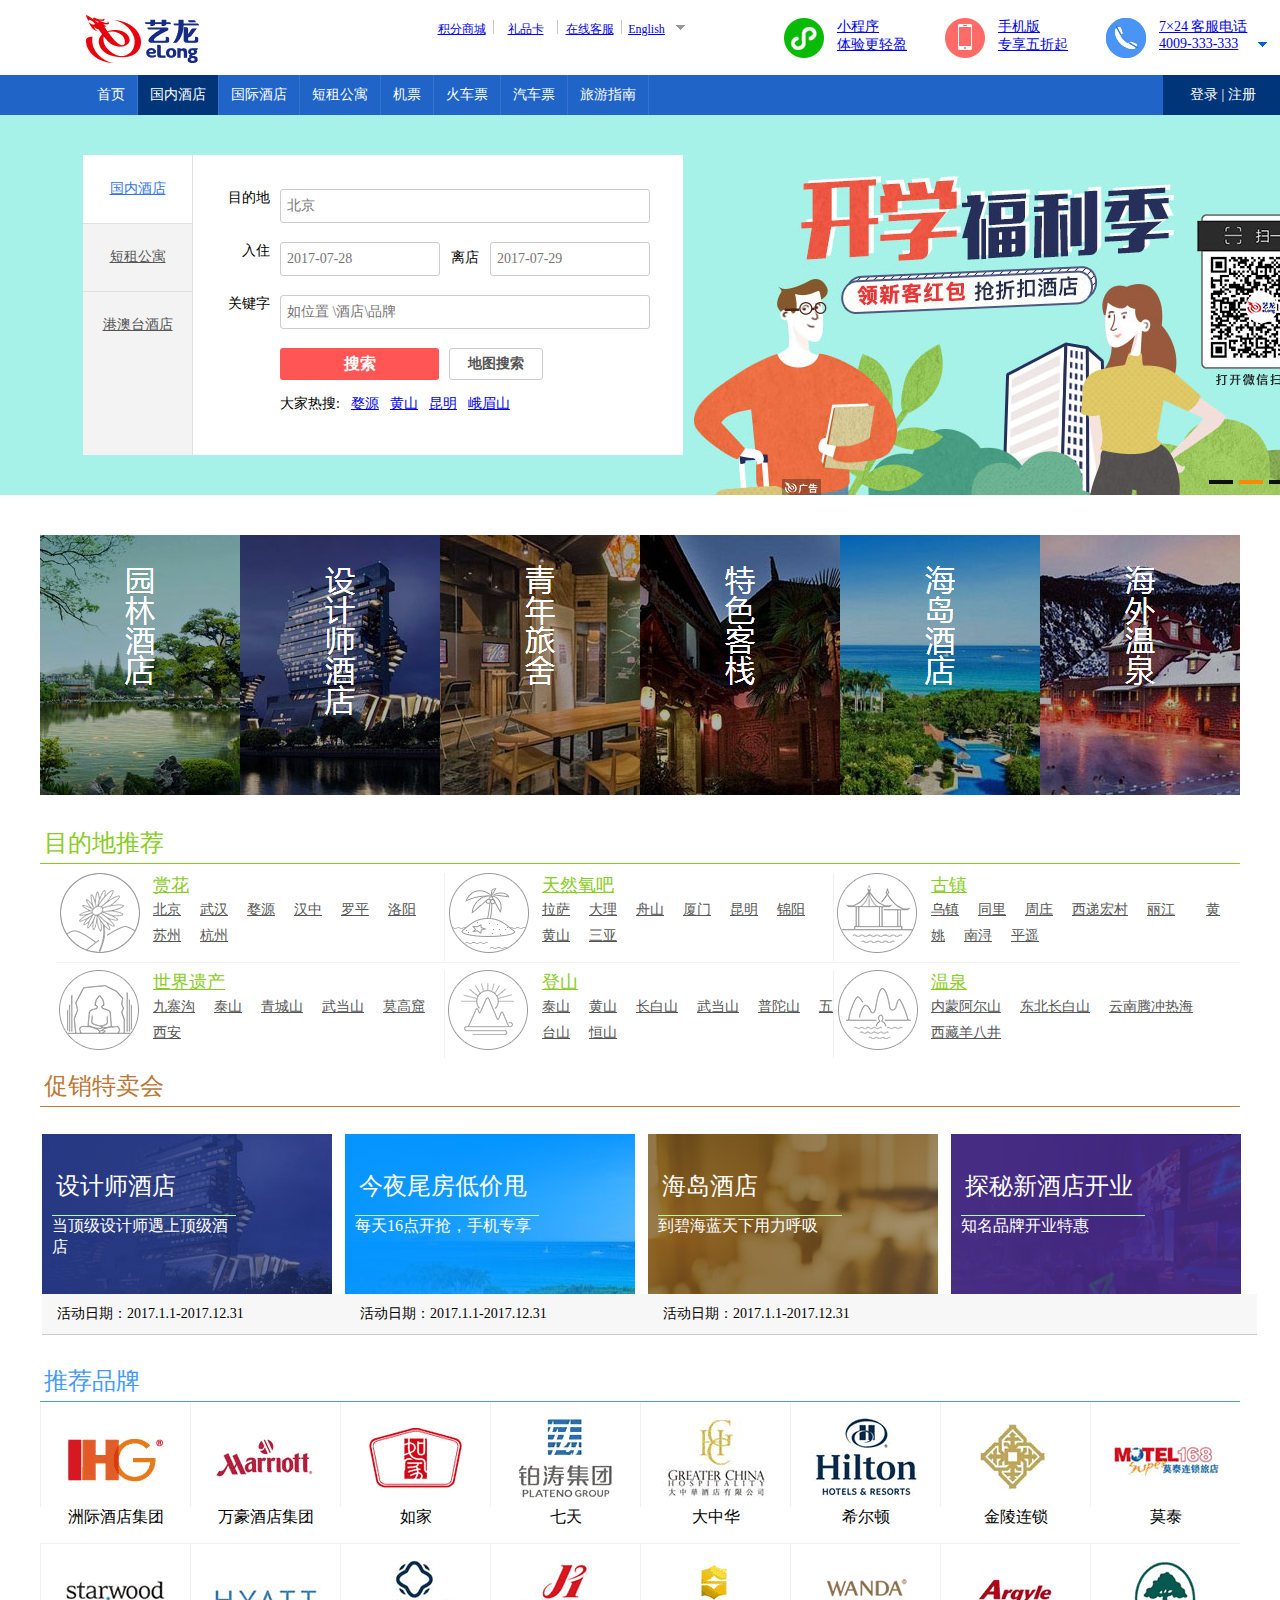
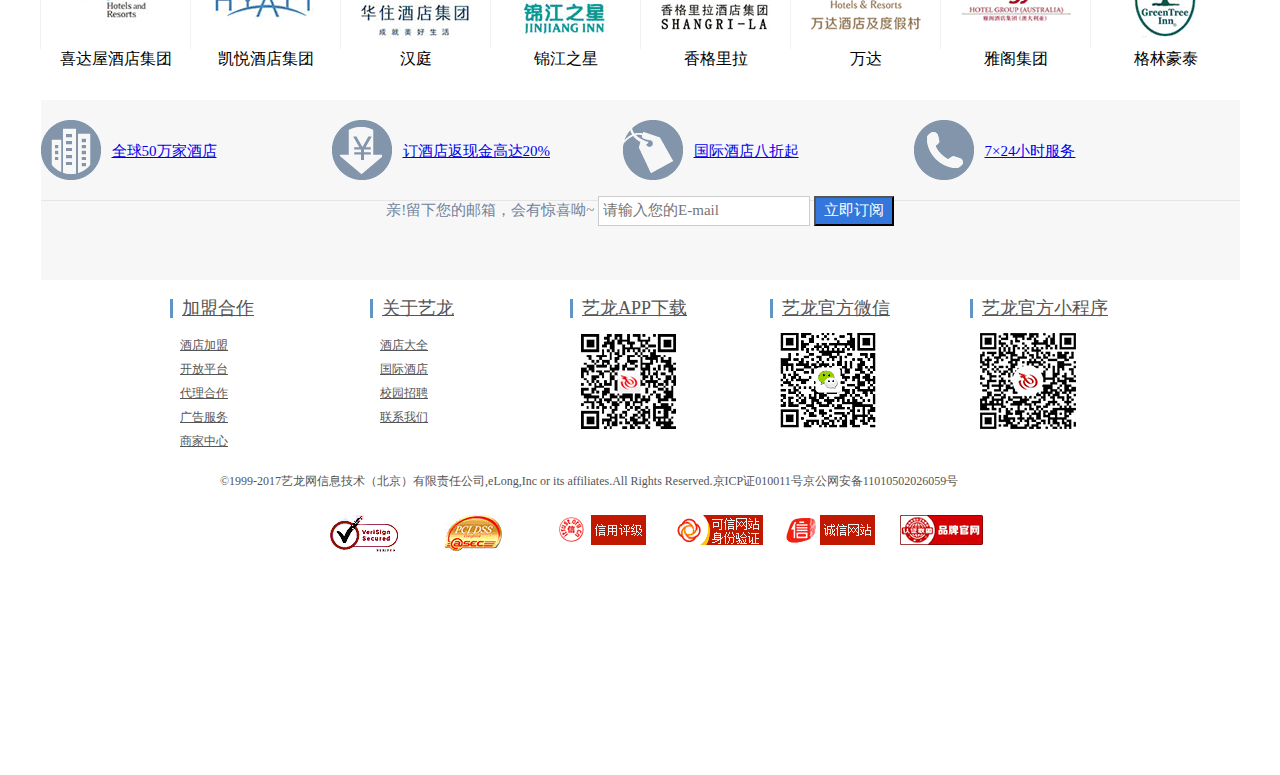
<file: index.html>
<!DOCTYPE html>
<html>
<head lang="en">
    <meta charset="UTF-8">
    <title>艺龙旅游</title>
    <link rel="icon" href="http://www.elongstatic.com/common/pic/favicon.ico?t=201411070740" type="image/x-icon">
    <link rel="stylesheet" href="css/reset.css">
    <link rel="stylesheet" href="css/index.css">
</head>
<body>
    <div class="box">
<!--head部分开始-->
        <div class="head">
            <div class="h-left">
                <h1><a href="#">艺龙旅游</a></h1>
            </div>
            <div class="h-middle">
                <ul>
                    <li><a href="#">积分商城</a></li>
                    <li><a href="#">礼品卡</a></li>
                    <li><a href="#">在线客服</a></li>
                    <li><a href="#">English</a></li>
                </ul>
            </div>
            <div class="h-right">
                <ul>
                    <li>
                        <p><a href="#">小程序</a></p>
                        <p><a href="#">体验更轻盈</a></p>
                    </li>
                    <li class="h-right-coin2">
                        <p><a href="#">手机版</a></p>
                        <p><a href="#">专享五折起</a></p>
                    </li>
                    <li class="h-right-coin3">
                        <p><a href="#">7×24&nbsp;客服电话</a></p>
                        <p class="coin3-p"><a href="#">4009-333-333</a></p>
                    </li>
                </ul>
            </div>
        </div>
<!--head部分完成-->
        <div class="nav">
            <ul>
                <li>首页</li>
                <li class="n-current">国内酒店</li>
                <li>国际酒店</li>
                <li>短租公寓</li>
                <li>机票</li>
                <li>火车票</li>
                <li>汽车票</li>
                <li>旅游指南</li>
            </ul>
            <div>登录<span>&nbsp;|&nbsp;</span>注册</div>
        </div>
        <div class="banner">
            <form action="">
                <div class="f-left">
                    <ul>
                        <li class="current-1"><a href="" class="current-2">国内酒店</a></li>
                        <li><a href="">短租公寓</a></li>
                        <li><a href="">港澳台酒店</a></li>
                    </ul>
                </div>
                <div class="f-right">
                    <ul>
                        <li><label for="mudi">目的地</label></li>
                        <li><label for="ruzhu">入住</label></li>
                        <li><label for="guanjian">关键字</label></li>
                    </ul>
                    <ul class="ul2">
                        <li>
                            <input type="text" name="mudi" id="mudi" class="length" placeholder="北京" required/>
                        </li>
                        <li>
                            <input type="text" name="ruzhu" id="ruzhu" class="short" placeholder="2017-07-28" required/>
                            <label for="lidian">离店</label>
                            <input type="text" name="lidian" class="short" id="lidian" placeholder="2017-07-29" required/>
                        </li>
                        <li>
                            <input type="text" name="guanjian" id="guanjian" class="length" placeholder="如位置 \酒店\品牌" required/>
                        </li>
                        <li>
                            <input type="submit" class="btn1" value="搜索"/>
                            <input type="submit" class="btn2" value="地图搜索"/>
                        </li>
                        <li>
                            <dl>
                                <dt class="f">大家热搜:</dt>
                                <dd class="r"><a href="#">婺源</a></dd>
                                <dd class="r"><a href="#">黄山</a></dd>
                                <dd class="r"><a href="#">昆明</a></dd>
                                <dd class="r"><a href="#">峨眉山</a></dd>
                            </dl>
                        </li>
                    </ul>
                </div>
            </form>
            <ul class="btn3">
                <li class="btn33"></li>
                <li class="current-3 btn33"></li>
                <li class="btn33"></li>
            </ul>
        </div>
    </div>
<!--首屏结束-->
<!--第二个页面开始-->
    <div class="page2">
        <ul class="ul2">
            <li class="li2 li21"><a href="#"><img src="image/p-one.png" alt=""/></a></li>
            <li class="li2 li22"><a href="#"><img src="image/p-two.png" alt=""/></a></li>
            <li class="li2 li23"><a href="#"><img src="image/p-third.png" alt=""/></a></li>
            <li class="li2 li24"><a href="#"><img src="image/p-forth.png" alt=""/></a></li>
            <li class="li2 li25"><a href="#"><img src="image/p-five.png" alt=""/></a></li>
            <li class="li2 li26"><a href="#"><img src="image/p-six.png" alt=""/></a></li>
        </ul>
       <div class="page2-2">
            <h2>目的地推荐</h2>
            <ul>
                <li>
                    <dl>
                        <dt><a href="">赏花</a></dt>
                        <dd>
                            <a href="">北京</a>
                            <a href="">武汉</a>
                            <a href="">婺源</a>
                            <a href="">汉中</a>
                            <a href="">罗平</a>
                            <a href="">洛阳</a>
                            <a href="">苏州</a>
                            <a href="">杭州</a>
                        </dd>
                    </dl>
                    <dl class="dl1">
                        <dt><a href="">天然氧吧</a></dt>
                        <dd>
                            <a href="">拉萨</a>
                            <a href="">大理</a>
                            <a href="">舟山</a>
                            <a href="">厦门</a>
                            <a href="">昆明</a>
                            <a href="">锦阳</a>
                            <a href="">黄山</a>
                            <a href="">三亚</a>
                        </dd>
                    </dl>
                    <dl class="dl2">
                        <dt><a href="">古镇</a></dt>
                        <dd>
                            <a href="">乌镇</a>
                            <a href="">同里</a>
                            <a href="">周庄</a>
                            <a href="">西递宏村</a>
                            <a href="">丽江</a>
                            &nbsp;&nbsp;
                            <a href="">黄姚</a>
                            <a href="">南浔</a>
                            <a href="">平遥</a>
                        </dd>
                    </dl>

                </li>
                <li>
                    <dl class="dl3">
                        <dt><a href="">世界遗产</a></dt>
                        <dd>
                            <a href="">九寨沟</a>
                            <a href="">泰山</a>
                            <a href="">青城山</a>
                            <a href="">武当山</a>
                            <a href="">莫高窟</a>
                            <a href="">西安</a>
                        </dd>
                    </dl>
                    <dl class="dl4">
                        <dt><a href="">登山</a></dt>
                        <dd>
                            <a href="">泰山</a>
                            <a href="">黄山</a>
                            <a href="">长白山</a>
                            <a href="">武当山</a>
                            <a href="">普陀山</a>
                            <a href="">五台山</a>
                            <a href="">恒山</a>
                        </dd>
                    </dl>
                    <dl class="dl5">
                        <dt><a href="">温泉</a></dt>
                        <dd>
                            <a href="">内蒙阿尔山</a>
                            <a href="">东北长白山</a>
                            <a href="">云南腾冲热海</a>
                            <a href="">西藏羊八井</a>
                        </dd>
                    </dl>
                </li>
            </ul>
        </div>
        <div class="page2-2 page2-3">
            <h2>促销特卖会</h2>
            <ul>
                <li>
                    <div class="photo inpublic1">
                        <div class="inpublic2">
                           <h2>设计师酒店</h2>
                            <p>当顶级设计师遇上顶级酒店</p>
                        </div>
                    </div>
                    <div class="txt">活动日期：2017.1.1-2017.12.31</div>
                </li>
                <li>
                    <div class="photo1 inpublic1 ">
                        <div class="inpublic2">
                            <h2> 今夜尾房低价甩</h2>
                            <p>每天16点开抢，手机专享</p>
                        </div>
                    </div>
                    <div class="txt">活动日期：2017.1.1-2017.12.31</div>
                </li>
                <li>
                    <div class="photo2 inpublic1">
                        <div class="inpublic2">
                            <h2>海岛酒店</h2>
                            <p>到碧海蓝天下用力呼吸</p>
                        </div>
                    </div>
                    <div class="txt">活动日期：2017.1.1-2017.12.31</div>
                </li>
                <li>
                    <div class="photo3 inpublic1">
                        <div class="inpublic2">
                            <h2>探秘新酒店开业</h2>
                            <p>知名品牌开业特惠</p>
                        </div>
                    </div>
                    <div class="txt"></div>
                </li>
            </ul>
        </div>
        <div class="page2-2 page2-3 page2-4">
            <h2>推荐品牌</h2>
            <ol class="ull4-1">
                <li>洲际酒店集团</li>
                <li class="p4-2">万豪酒店集团</li>
                <li class="p4-3">如家</li>
                <li class="p4-4">七天</li>
                <li class="p4-5">大中华</li>
                <li class="p4-6">希尔顿</li>
                <li class="p4-7">金陵连锁</li>
                <li class="p4-8">莫泰</li>
             </ol>
            <ol class="ull4-2">
                <li class="p4-9">喜达屋酒店集团</li>
                <li class="p4-10">凯悦酒店集团</li>
                <li class="p4-11">汉庭</li>
                <li class="p4-12">锦江之星</li>
                <li class="p4-13">香格里拉</li>
                <li class="p4-14">万达</li>
                <li class="p4-15">雅阁集团</li>
                <li class="p4-16">格林豪泰</li>
            </ol>
         </div>
        <div class="page5">
            <ol>
                <li class="p5-1"><a href="#">全球50万家酒店</a></li>
                <li class="p5-2"><a href="#">订酒店返现金高达20%</a></li>
                <li class="p5-3"><a href="#">国际酒店八折起</a></li>
                <li class="p5-4"><a href="#">7×24小时服务</a></li>
            </ol>
            <form action="" name="txt">
                <p>
                <label for="txt">亲!留下您的邮箱，会有惊喜呦~</label>
                    <input name="txt" type="email" placeholder="请输入您的E-mail" id="txt"/>
                    <input type="submit" value="立即订阅" id="butt"/>
                </p>
            </form>
        </div>
        <div class="page6">
            <dl>
                <dt><a href="#" class="p6-1">加盟合作</a></dt>
                <dd><a href="#" class="p6-1">酒店加盟</a></dd>
                <dd><a href="#" class="p6-1">开放平台</a></dd>
                <dd><a href="#" class="p6-1">代理合作</a></dd>
                <dd><a href="#" class="p6-1">广告服务</a></dd>
                <dd><a href="#" class="p6-1">商家中心</a></dd>
                </dl>
            <dl>
                <dt><a href="#">关于艺龙</a></dt>
                <dd><a href="#" class="p6-1">酒店大全</a></dd>
                <dd><a href="#" class="p6-1">国际酒店</a></dd>
                <dd><a href="#" class="p6-1">校园招聘</a></dd>
                <dd><a href="#" class="p6-1">联系我们</a></dd>
            </dl>
            <dl>
                <dt><a href="#">艺龙APP下载</a></dt>
                <dd><a href="#"><img src="image/app.png" alt=""/></a></dd>
            </dl>
            <dl>
                <dt><a href="#">艺龙官方微信</a></dt>
                <dd><a href="#"><img src="image/weixin.png" alt=""/></a></dd>
            </dl>
            <dl>
                <dt><a href="#">艺龙官方小程序</a></dt>
                <dd><a href="#"><img src="image/xiaochengxun.png" alt=""/></a></dd>
            </dl>
            <p class="zhushi">&copy;1999-2017艺龙网信息技术（北京）有限责任公司,eLong,Inc or its affiliates.All Rights Reserved.京ICP证010011号京公网安备11010502026059号</p>
            <ul class="footer">
                <li class="fli"><img src="image/f1.png" alt="" /></li>
                <li class="fli"><img src="image/f2.png" alt="" /></li>
                <li class="fli"><img src="image/f3.png" alt="" /></li>
                <li class="fli"><img src="image/f4.png" alt="" /></li>
                <li class="fli"><img src="image/f5.png" alt="" /></li>
                <li class="fli"><img src="image/f6.png" alt="" /></li>
            </ul>
        </div>
    </div>
</body>
</html>
</file>
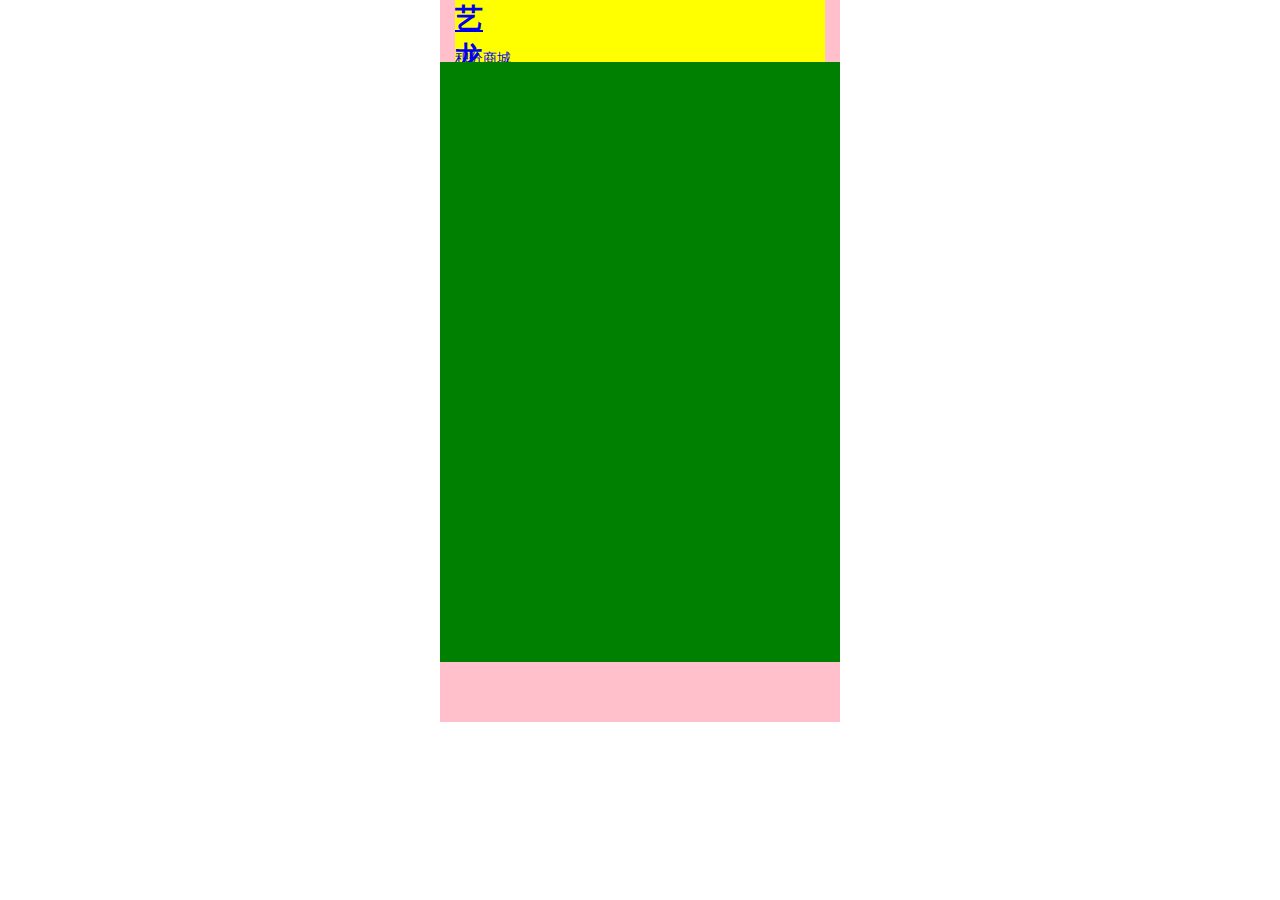
<file: homework.html>
<!DOCTYPE html>
<html lang="en">
<head>
    <meta charset="UTF-8" />
     <meta name=viewport content="width=device-width, initial-scale=1">
    <title>艺龙旅游</title>
    <style type="text/css">
        html{
            font-size:100px;
        }
        *{
            margin: 0;
            padding: 0;
        }
        img{
            border:0;
        }
        ol, ul ,li{list-style: none;}
         /*头部样式*/
        .header{
            width:4rem;
            min-width: 320px;
            max-width: 540px;
            overflow:hidden;
            background:pink;
            margin:0 auto;
            font-size:14px;
            position:relative;
        }
        .header .inner_head{
            position:relative;
            height: 62px;
            width:3.7rem;
            margin:0 auto;
            background: yellow;
        }
        .inner_head .h-left{
            height: 0.5rem;
            width: 0.05rem;
        }
        /*内容区域样式*/
         .content{
            width:4rem;
            min-width: 320px;
            max-width: 540px;
            height: 600px;
            overflow:hidden;
            background:green;
            margin:0 auto;
        }
        /*尾部样式*/
         .footer{
            width:4rem;
            min-width: 320px;
            max-width: 540px;
            height: 60px;
            overflow:hidden;
            background:pink;
            margin:0 auto;
        }
    </style>
</head>
<body>
    <div class="header">
         <div class="inner_head">
            <div class="h-left">
                <h1><a href="#">艺龙旅游</a></h1>
            </div>
            <div class="h-middle">
                <ul>
                    <li><a href="#">积分商城</a></li>
                    <li><a href="#">礼品卡</a></li>
                    <li><a href="#">在线客服</a></li>
                    <li><a href="#">English</a></li>
                </ul>
            </div>
            <div class="h-right">
                <ul>
                    <li>
                        <p><a href="#">小程序</a></p>
                        <p><a href="#">体验更轻盈</a></p>
                    </li>
                    <li class="h-right-coin2">
                        <p><a href="#">手机版</a></p>
                        <p><a href="#">专享五折起</a></p>
                    </li>
                    <li class="h-right-coin3">
                        <p><a href="#">7×24&nbsp;客服电话</a></p>
                        <p class="coin3-p"><a href="#">4009-333-333</a></p>
                    </li>
                </ul>
            </div>
        </div>
    </div>
    <div class="content"></div>
    <div class="footer"></div>
</body>
</html>
</file>
<file: css/index.css>
.box{
    width: 1366px;
    font-size: 14px;
    margin:0 auto;
    position:relative;
}
.head{
    position:relative;
    height:62px;
    width:1268px;
    /*padding-top:13px 70px 13px 85px;*/
    padding-top:13px;
    padding-left:85px;
}
.head .h-left{
    height:50px;
    width:114px;
}
.head .h-left h1{
    height:50px;
    width:114px;
    background:url(../image/logo.png);
    background-repeat:no-repeat;
    background-position:center center;
}
.head .h-left h1 a {
    display: block;
    font-size: 0;
    text-indent: -999em;
    overflow: hidden;
}
/*head��ʽ��ʼ*/
.head .h-middle{
    position:absolute;
    top:20px;
    left:430px;
    width:262px;
    height:20px;

}
.head .h-middle ul li{
    float:left;
    width:63px;
    height:14px;
    line-height:18px;
    border-right:1px solid #c5c5c5;
    text-align:center;
    font-family:"����";
    font-size:12px;
    color:#999999;
}
.head .h-middle ul li:last-child{
    border-right:0;
    width:49px;
    padding-right:14px;
    background:url(../image/coin-1.png);
    background-position:right center;
    background-repeat:no-repeat;
}
.head .h-right{
    position:absolute;
    top:18px;
    right:86px;
}
.head .h-right ul li{
    float:left;
    width:108px;
    height:40px;
    padding-left:53px;
    background:url(../image/coin-2.png);
    background-repeat:no-repeat;
    background-position:-17px -26px;
    font:14px "΢���ź�";
    color:#09bb07;
}
.head .h-right ul li.h-right-coin2{
    background-position:-411px -26px;
    color:#ff6a6a;
}
.head .h-right ul li.h-right-coin3{
    background-position:-711px -26px;
    color:#999999;
}
.head .h-right ul li.h-right-coin3 .coin3-p{
    color:#2064cb;
    padding-right:9px;
    background:url(../image/h-rightcoin3.png);
    background-repeat:no-repeat;
    background-position:right center;
}
/*head��ʽ����*/
/*nav��ʽ��ʼ*/
.nav {
    position:relative;
    width:1366px;
    height:40px;
    background-color: #2064c8;
}
.nav ul{
    float:left;
    padding-left:85px;
    overflow:hidden;
}
.nav ul li{
    float:left;
    height:14px;
    line-height:14px;
    padding:11px 12px 15px 12px;
    border-right:1px solid #3774ce;
    font:14px "΢���ź�";
    color:#ffffff;
}
.nav ul li:hover{
    background-color: #003679;
}
.nav ul li.n-current{
    background-color: #003679;
}
.nav div{
    float:right;
    position:absolute;
    top:0;
    right:83px;
    width:120px;
    height:14px;
    padding:11px 0 15px 0;
    line-height:40px;
    background-color:#003679;
    font:14px "΢���ź�";
    color:#ffffff;
    text-align:center;
}
.banner{
    position:relative;
    height:380px;
    width:1366px;
    overflow:hidden;
    background:url(../image/carousel4.jpg);
    background-repeat:no-repeat;
    background-position:center center;
}
.banner form{
    position:absolute;
    top:40px;
    left:83px;
    width:600px;
    height:300px;
    background-color:white;
}
.banner .f-left ul{
    position:absolute;
    left:0;
    top:0;
    width:109px;
    height:300px;
    border-right:1px solid #e1e1e1;
    background:#f3f3f3;
}
.banner .f-left ul li{
    width:109px;
    padding-top:24px;
    padding-bottom:25px;
    border-top:1px solid #e1e1e1;
    background:#f3f3f3;
}
.banner .f-left ul li.current-1{
    border-top:1px solid white;
    background:white;
}
.banner .f-left ul li a{
    width:109px;
    display:block;
    text-align:center;
    font:14px "΢���ź�";
    color:#555555;
}
.banner .f-left ul li a.current-2{
    color:#3377e3;
}
.banner .f-right{
    position:absolute;
    top:0;
    left:110px;
    padding-top:34px;
    padding-left:35px;
    padding-bottom:45px;
    width:455px;
    height:220px;
}
.banner .f-right dt.f,dd.t{
    float:left;
}
.f-right ul{
    float:left;
    padding-right:10px;
}
.f-right ul li{
    height:42px;
    margin-bottom:11px;
    text-align:right;
    line-height:42px;
    font:14px "΢���ź�";
}
.banner .f-right ul.ul2  label{
    float:left;
    width:50px;
    height:32px;
    font:14px/32px "΢���ź�";
    text-align:center;
}
.banner .f-right input.length{
    float:left;
    width:362px;
    height:32px;
    border:1px solid #cccccc;
    border-radius:3px;
    padding-left:6px;
    margin-bottom:11px;
}
.banner .f-right input.short{
    float:left;
    width:152px;
    height:32px;
    border:1px solid #cccccc;
    border-radius:3px;
    padding-left:6px;
    margin-bottom:11px;
}
.banner .f-right input[placeholder]{
    font:14px "����";
}
.banner .f-right input.btn1{
    float:left;
    width:159px;
    height:32px;
    background:#ff5555;
    border-radius:3px;
    margin-right:10px;
    line-height:32px;
    color:white;
    font:16px "΢���ź�";
    font-weight:bold;
    border:0;
}
.banner .f-right input.btn2{
    float:left;
    width:94px;
    height:32px;
    background:#ffffff;
    border-radius:3px;
    line-height:30px;
    color:#555555;
    font:14px "΢���ź�";
    font-weight:bold;
    border:1px solid #cccccc;
    display:inline-block;
}
.banner .f-right dl{
    /*margin-bottom:44px;*/
    position:relative;
    top:-6px;
}
.banner .f-right dt.f,dd.r{
    float:left;
}
.banner .f-right dd{
    margin-left:11px;
    font:14px "΢���ź�";
    color:#555555;
}
.banner .btn3{
    height:4px;
    width:90px;
    position:absolute;
    right:67px;
    bottom:11px;
}
.banner .btn3 li{
    float:left;
    width:24px;
    height:4px;
    margin-right:6px;
    background:#0f0e0f;
}
.banner .btn3 li:hover.btn33{
    background:rgba(255,136,0,0.5);
}
.banner .btn3 li.current-3{
    background:#ff8800;
}
/*��������*/
/*�ڶ���ҳ�濪ʼ*/
.page2{
    height:260px;
    margin-top:40px;
    /*margin-bottom:20px;*/
}
.page2 ul{
    width:1200px;
    height:260px;
    margin:0 auto;
}
.page2 .ul2 .li2{
    float:left;
    width:200px;
    height:260px;
}
.page2-2{
    width:1200px;
    height:275px;
    margin:20px auto;
    background:white;
}
.page2-2 h2{
    height:24px;
    padding-top:12px;
    padding-bottom:12px;
    padding-left:4px;
    border-bottom:1px solid #88cc22;
    font:24px"΢���ź�";
    color:#88cc22;
}
.page2-2 ul{
    width:1184px;
    height:223px;
    padding-top:2px;
    padding-left:16px;
}

.page2-2 ul li{
    position:relative;
    width:1184px;
    height:82px;
    padding-top:7px;
    padding-bottom:7px;
    border-bottom:1px solid #f1f1f1;
}
.page2-2 ul li:hover{
    background-color: white;
}
.page2-2 ul li:last-child{
    border-bottom:0;
}
.page2-2 ul li dl{
    position:relative;
    float:left;
    width:291px;
    height:88px;
    border-right:1px solid #f1f1f1;
    padding-left:97px;
    background:url(../image/p21.png) no-repeat;
    background-repeat:no-repeat;
    background-position:left 0;
}
.page2-2 ul li dl:hover{
    background:url(../image/p21h.png)no-repeat;
}
.page2-2 ul li dl.dl1{
    background:url(../image/p22.png)no-repeat;
}
.page2-2 ul li dl.dl1:hover{
    background:url(../image/p22h.png)no-repeat;
}
.page2-2 ul li dl.dl2{
    background:url(../image/p23.png)no-repeat;
}
.page2-2 ul li dl.dl2:hover{
    background:url(../image/p23h.png)no-repeat;
}
.page2-2 ul li dl.dl3{
    background:url(../image/p24.png)no-repeat;
}
.page2-2 ul li dl.dl3:hover{
    background:url(../image/p24h.png)no-repeat;
}
.page2-2 ul li dl.dl4{
    background:url(../image/p25.png)no-repeat;
}
.page2-2 ul li dl.dl4:hover{
    background:url(../image/p25h.png)no-repeat;
}
.page2-2 ul li dl.dl5{
    background:url(../image/p26.png)no-repeat;
}
.page2-2 ul li dl.dl5:hover{
    background:url(../image/p26h.png)no-repeat;
}
.page2-2 ul li dl:last-child{
    border-right:0;
}
.page2-2 ul li dl dt a{
    font:18px "΢���ź�";
    color:#88cc22;
}
.page2-2 ul li dl dd a{
    font:14px/26px "΢���ź�";
    color:#555555;
    margin-right:15px;
}
.page2-3{
    position:relative;
    top:-52px;

}
.page2-3 h2{
    border-bottom:1px solid #bb7733;
    color:#bb7733;
}
.page2-3 ul{
    width:1200px;
    height:200px;
    margin:0 auto;
    padding-top:20px;
}
.page2-3 ul li{
    position:relative;
    left:-14px;
    float:left;
    width:291px;
    height:200px;
    margin-right:12px;
    border:0;
}
.page2-3 ul li div.inpublic1{
    position:relative;
}
.page2-3 ul li div.inpublic1 .inpublic2{
    position:absolute;
    top:24px;
    left:10px;
    width:180px;
    height:66px;
    font:16px "΢���ź�";
    color:white;
}
.page2-3 ul li div.inpublic1 .inpublic2 h2{
    width:180px;
    height:33px;
    color:white;
    border-bottom:1px solid #afffa1;
}
.page2-3 ul li div.photo{
    width:291px;
    height:160px;
    background:url(../image/p-1.jpg);
    background-repeat:no-repeat;
    background-position:left top;
    float:left;
}
.page2-3 ul li div.txt{
    float:left;
    width:291px;
    height:40px;
    background:#f7f7f7;
    padding-left:15px;
    border-bottom:1px solid #cccccc;
    font:14px/40px "΢���ź�";
}
.page2-3 ul li .photo1{
    width:291px;
    height:160px;
    background:url(../image/p-2.jpg);
    background-repeat:no-repeat;
    background-position:left top;
    float:left;
}
.page2-3 ul li .photo2{
    width:291px;
    height:160px;
    background:url(../image/p-3.jpg);
    background-repeat:no-repeat;
    background-position:left top;
    float:left;
}
.page2-3 ul li .photo3{
    width:291px;
    height:160px;
    background:url(../image/p-4.jpg);
    background-repeat:no-repeat;
    background-position:left top;
    float:left;
}
.page2-3 ul li:last-child{
    margin-right:0;
}
.page2-4 h2{
    color:#4499ff;
    border-bottom:1px solid #4499ff;
}
.page2-4 ol{
    width:1200px;
    height:141px;
}
.page2-4 ol li{
    float:left;
    width:149px;
    height:0px;
    padding-top:105px;
    text-align:center;
    border-left:1px solid #f1f1f1;
    background:url(../image/p4-1.png);
    background-repeat:no-repeat;
    background-position:center top;
}
.page2-4 ol li.p4-2{
    background:url(../image/p4-2.png);
}
.page2-4 ol li.p4-3{
    background:url(../image/p4-3.png);
}
.page2-4 ol li.p4-4{
    background:url(../image/p4-4.png);
}
.page2-4 ol li.p4-5{
    background:url(../image/p4-5.png);
}
.page2-4 ol li.p4-6{
    background:url(../image/p4-6.png);
}
.page2-4 ol li.p4-7{
    background:url(../image/p4-7.png);
}
.page2-4 ol li.p4-8{
    background:url(../image/p4-8.png);
}
.page2-4 ol li.p4-9{
    background:url(../image/p4-9.png);
}
.page2-4 ol li.p4-10{
    background:url(../image/p4-10.png);
}
.page2-4 ol li.p4-11{
    background:url(../image/p4-11.png);
}
.page2-4 ol li.p4-12{
    background:url(../image/p4-12.png);
}
.page2-4 ol li.p4-13{
    background:url(../image/p4-13.png);
}
.page2-4 ol li.p4-14{
    background:url(../image/p4-14.png);
}
.page2-4 ol li.p4-15{
    background:url(../image/p4-15.png);
}
.page2-4 ol li.p4-16{
    background:url(../image/p4-16.png);
}
.ull4-1{
    border-bottom:1px solid #f1f1f1;
}
.ull4-2{
    border-bottom:1px solid white;
}
.page5 ol{
    width:1199px;
    height:100px;
    background:#f7f7f7;
    margin:0 auto;
}
.page5 ol li{
    position:relative;
    top:0px;
    width:220px;
    float:left;
    height:99px;
    padding-left:71px;
    background:url(../image/p5-1.png) no-repeat;
    background-position:left center;
}
.page5 ol li.p5-2{
    background:url(../image/p5-2.png) no-repeat;
    background-position:left center;
}
.page5 ol li.p5-3{
    background:url(../image/p5-3.png) no-repeat;
    background-position:left center;
}
.page5 ol li.p5-4{
    background:url(../image/p5-4.png) no-repeat;
    background-position:left center;
}
.page5 ol li a{
    display:block;
    height:100px;
    width:220px;
    font:15px/100px "����";
}
.page5 form{
    width:1199px;
    height:79px;
    line-height:79px;
    border-top:1px solid #e5e5e5;
    background:#f7f7f7;
    text-align:center;
    margin:0 auto ;
}
.page5 form p{
    position:relative;
    top:-30px;
    text-align:center;
    width:936px;
    height:79px;
    margin:0 auto;
    font:15px/79px "΢���ź�";
    color: #71829d;
}
.page5 form #txt{
    width:206px;
    height:28px;
    border:1px solid #cccccc;
}
.page5 form #txt[placeholder]{
    padding-left:4px;
}
.page5 form #butt{
    width:80px;
    height:30px;
    background:#3377dd;
    color:white;
}
.page6{
    width:1199px;
    height:292px;
    padding-top:19px;
    padding-left:170px;
}
.page6 dl{
    width:200px;
    height:174px;
    float:left;
}
.page6 dl dt{
    float:left;
    width:196px;
    height:19px;
    border-left:3px solid #5d96c7;
    margin-bottom:15px;
}
.page6 dl dt a{
    display:block;
    width:196px;
    height:19px;
    padding-left:9px;
    font:18px/19px "΢���ź�";
    color:#555555;
}
.page6 dl dt dd.p6-1{
    width:200px;
    height:24px;
}
.page6 dl dt dd.p6-2{
    width:200px;
    height:99px;
    overflow:hidden;
}
.page6 dl  dd a{
    display:block;
    width:200px;
    font:12px/24px "����";
    color:#555555;
    margin-left:10px;
}
.page6 p.zhushi{
    position:relative;
    left:50px;
    width:820px;
    height:17px;
    margin-bottom:25px;
    font:12px "����";
    color:#555555;
    clear:both;
}
.pag6 ul.footer{
    width:620px;
    height:30px;
    margin:25px auto 17px;
    clear:both;
    background:pink;
}
.footer li{
    float:left;
    width:100px;
    height:30px;
    margin-right:14px;
}
.footer li:first-child{
    padding-left:160px;
}
</file>
